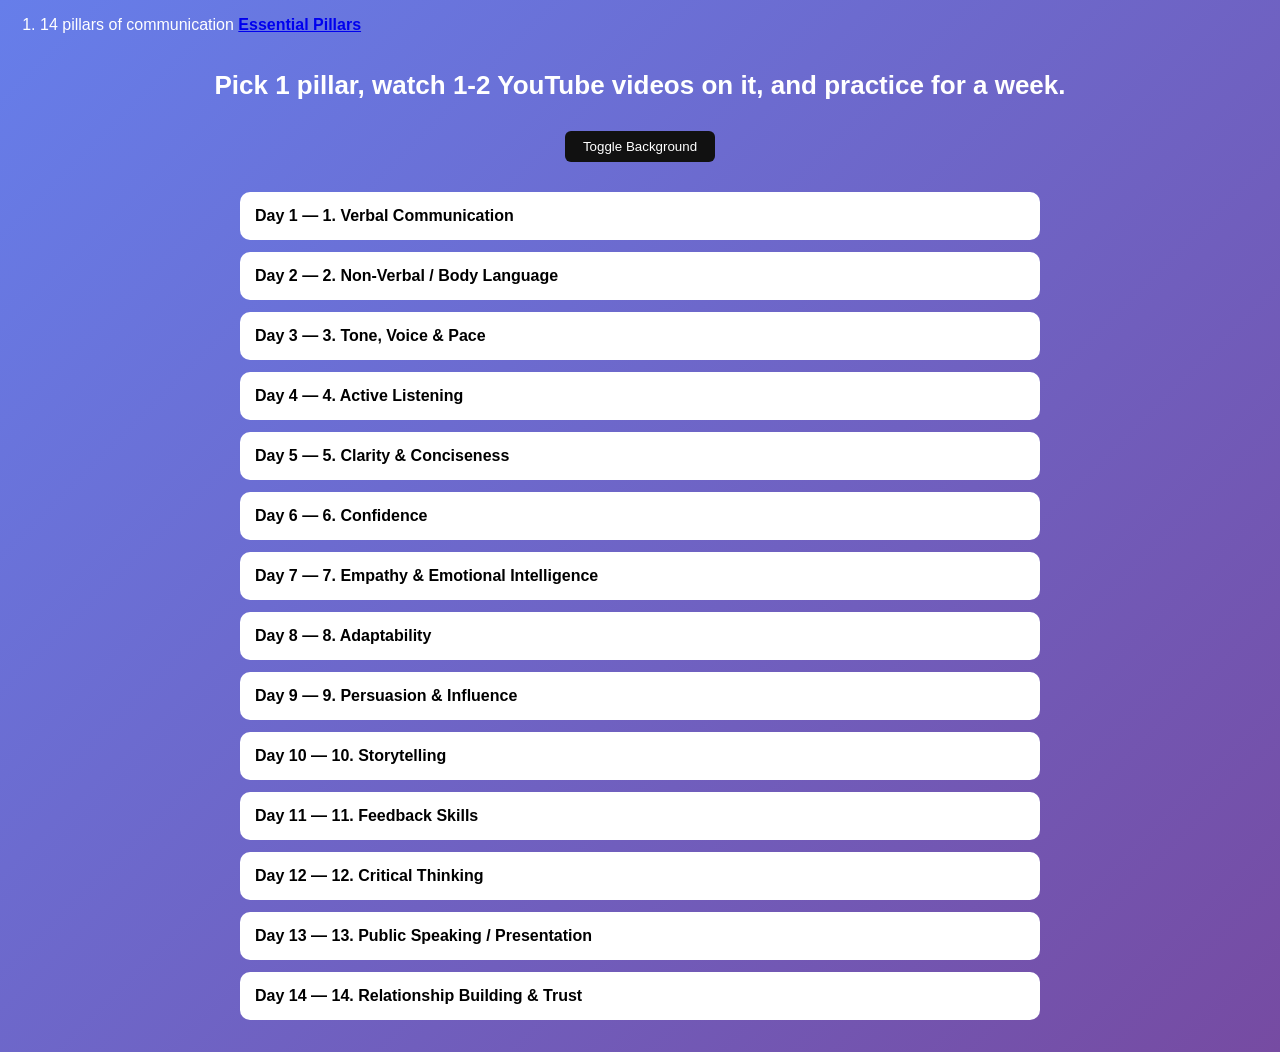
<file: index.html>
<!DOCTYPE html>
<html>
<head>
<meta charset="UTF-8">
<title>LOVE OF COMMUNICATION</title>
<link rel="stylesheet" href="style.css">
</head>

<body>

<ol>
<li>14 pillars of communication <a href="https://res.cloudinary.com/wdp31s8g/raw/upload/v1791705551/communication.txt"><b>Essential Pillars</b></a>  </li>
</ol>


<header>Pick 1 pillar, watch 1-2 YouTube videos on it, and practice for a week.</header>

<button onclick="toggleMode()">Toggle Background</button>

<div class="container" id="lectureList"></div>

<script src="script.js"></script>

</body>
</html>
</file>
<file: style.css>
body{
    margin:0;
    font-family:Arial, sans-serif;
    background:linear-gradient(135deg,#667eea,#764ba2);
    color:white;
    transition:0.4s;
}

.dark{
    background:linear-gradient(135deg,#141e30,#243b55);
}

header{
    text-align:center;
    padding:20px;
    font-size:26px;
    font-weight:bold;
}

.container{
    max-width:800px;
    margin:auto;
    padding:20px;
}

.lecture{
    background:white;
    color:black;
    padding:15px;
    margin-bottom:12px;
    border-radius:10px;
    text-decoration:none;
    display:block;
    transition:0.2s ease;
    font-weight:bold;
}

.lecture:hover{
    transform:scale(1.02);
    background:#f3f3f3;
}

.empty-message{
    text-align:center;
    margin-top:30px;
    opacity:0.8;
}

button{
    display:block;
    margin:10px auto;
    padding:8px 18px;
    border:none;
    border-radius:6px;
    background:#111;
    color:white;
    cursor:pointer;
}
</file>
